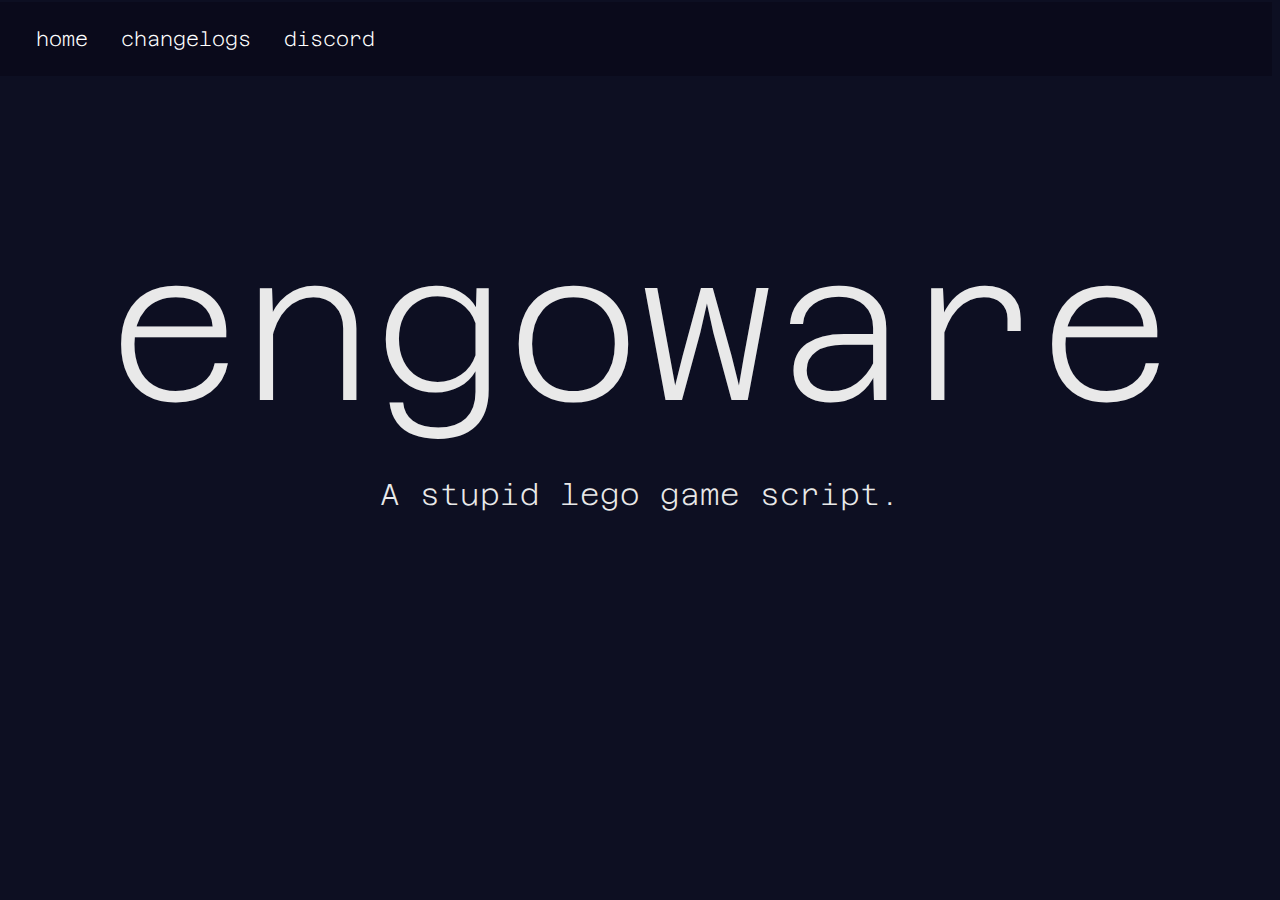
<file: index.html>
<!DOCTYPE html>
<html lang="en">
<head>
    <meta property="og:title" content="engoware - a stupid lego game cheat." />
    <meta property="og:description" content="win most of ur fights with this decently coded script." />
    <meta property="og:url" content="https://engoware.gq" />


    <meta charset="UTF-8">
    <meta http-equiv="X-UA-Compatible" content="IE=edge">
    <meta name="viewport" content="width=device-width, initial-scale=1.0">
    <link href="assets/style.css" rel="stylesheet">
    <link rel="preconnect" href="https://fonts.googleapis.com">
    <link rel="preconnect" href="https://fonts.gstatic.com" crossorigin>
    <link href="https://fonts.googleapis.com/css2?family=family=Azeret+Mono:ital,wght@0,100;0,200;0,300;0,400;1,100&family=Outfit&display=swap" rel="stylesheet">
    <title>engoware</title>
</head>
<body>

    
    <div class="left topbardiv">
        <ul class="topbar">
            <li><a class="link" href="index.html">home</a></li>
            <li><a class="link" href="changelogs.html">changelogs</a></li>
            <li><a class="link" href="https://engo.lol/invite">discord</a></li>
        </ul>
    </div>

    <p class="center title colorwave">engoware</p>

    <div class="center">
        <p class="desc">A stupid lego game script.</p>
    </div>


</body>
</html>
</file>
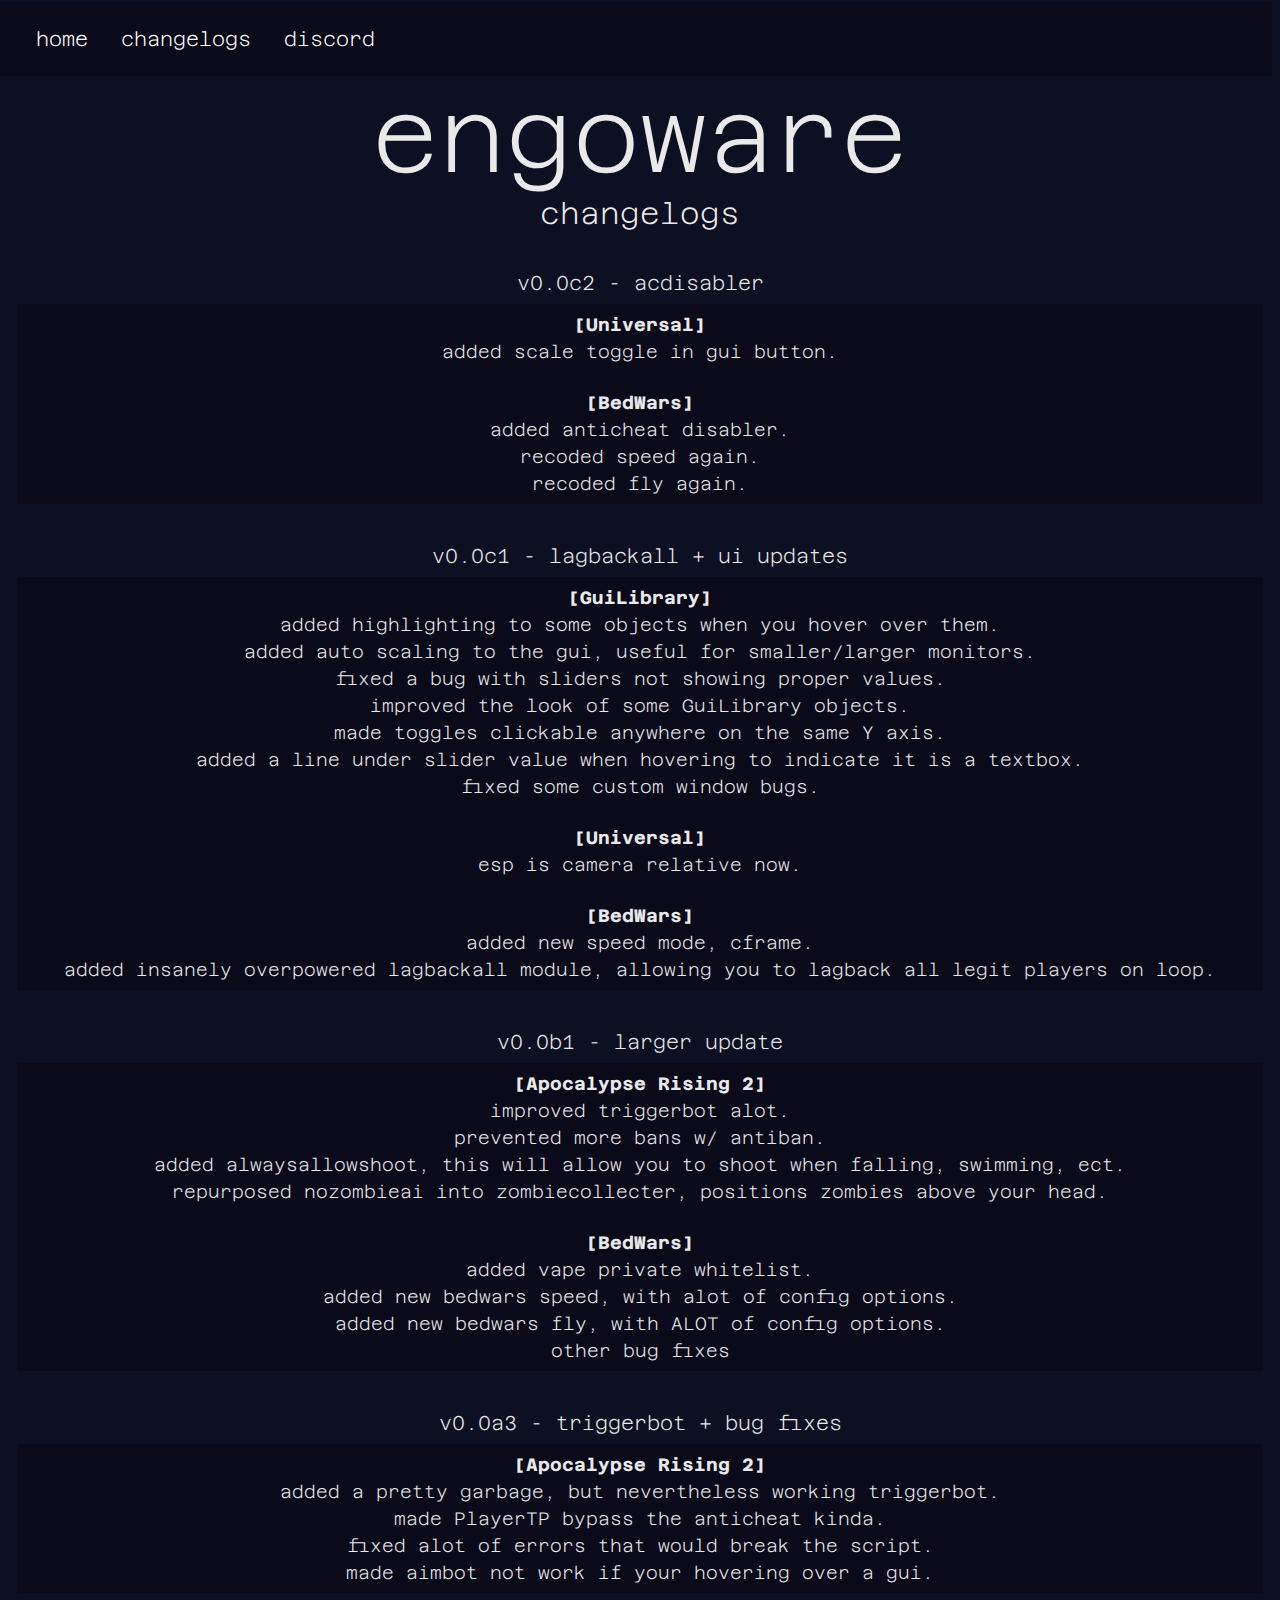
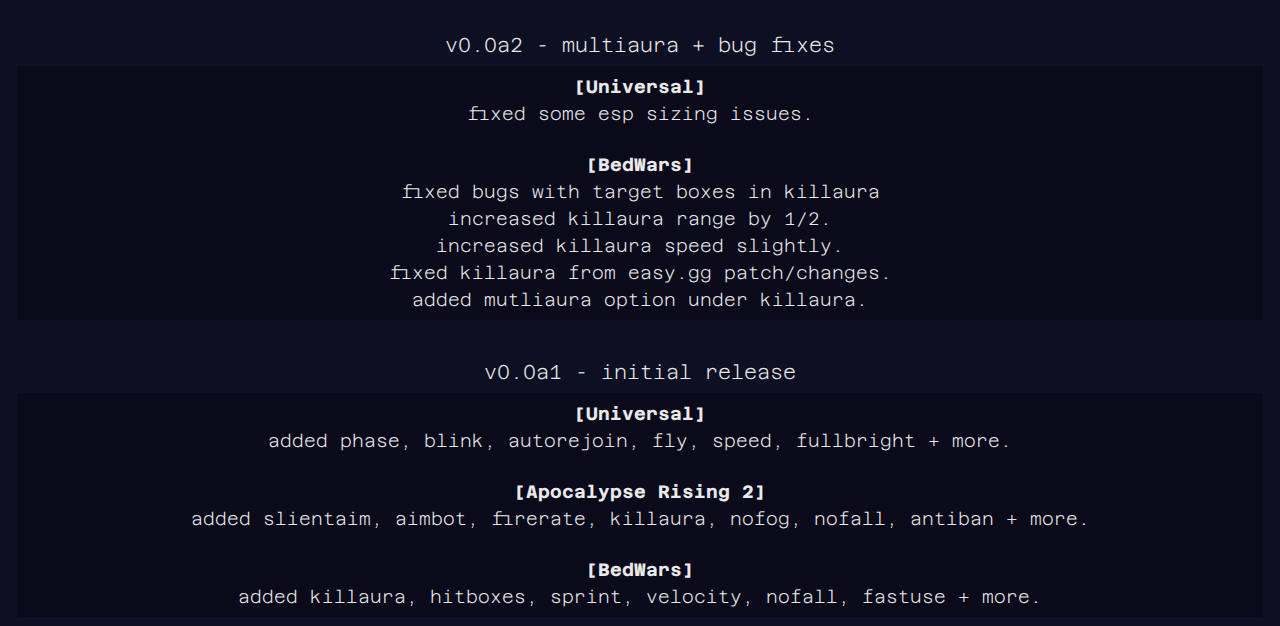
<file: changelogs.html>
<!DOCTYPE html>
<html lang="en">
<head>
    <meta property="og:title" content="engoware changelogs - a stupid lego game cheat." />
    <meta property="og:description" content="see recent garbage i have added to this mostly broken cheat." />
    <meta property="og:url" content="https://engoware.gq/changelogs" />

    <meta charset="UTF-8">
    <meta http-equiv="X-UA-Compatible" content="IE=edge">
    <meta name="viewport" content="width=device-width, initial-scale=1.0">
    <link href="assets/style.css" rel="stylesheet">
    <link rel="preconnect" href="https://fonts.googleapis.com">
    <link rel="preconnect" href="https://fonts.gstatic.com" crossorigin>
    <link href="https://fonts.googleapis.com/css2?family=family=Azeret+Mono:ital,wght@0,100;0,200;0,300;0,400;1,100&family=Outfit&display=swap" rel="stylesheet">
    <title>engoware</title>
</head>
<body>

    <div class="left topbardiv">
        <ul class="topbar">
            <li><a class="link" href="index.html">home</a></li>
            <li><a class="link" href="changelogs.html">changelogs</a></li>
            <li><a class="link" href="https://engo.lol/invite">discord</a></li>
        </ul>
    </div>

    <p class="center small-title colorwave">engoware</p>
    <p class="center desc">changelogs</p>

    <p class="center vertext" id="v0.0c2">v0.0c2 - acdisabler</p>
    <div class="center changelogs">
        <ul>
            <p style="font-weight:bold;">[Universal]</p>
            <p>added scale toggle in gui button.</p>
            <br>
            <p style="font-weight:bold;">[BedWars]</p>
            <p>added anticheat disabler.</p>
            <p>recoded speed again.</p>
            <p>recoded fly again.</p>
        </ul>
    </div>

    <p class="center vertext" id="v0.0c1">v0.0c1 - lagbackall + ui updates</p>
    <div class="center changelogs">
        <ul>
            <p style="font-weight:bold;">[GuiLibrary]</p>
            <p>added highlighting to some objects when you hover over them.</p>
            <p>added auto scaling to the gui, useful for smaller/larger monitors.</p>
            <p>fixed a bug with sliders not showing proper values.</p>
            <p>improved the look of some GuiLibrary objects.</p>
            <p>made toggles clickable anywhere on the same Y axis.</p>
            <p>added a line under slider value when hovering to indicate it is a textbox.</p>
            <p>fixed some custom window bugs.</p>
            <br>
            <p style="font-weight:bold;">[Universal]</p>
            <p>esp is camera relative now.</p>
            <br>
            <p style="font-weight:bold;">[BedWars]</p>
            <p>added new speed mode, cframe.</p>
            <p>added insanely overpowered lagbackall module, allowing you to lagback all legit players on loop.</p>
        </ul>
    </div>

    <p class="center vertext" id="v0.0b1">v0.0b1 - larger update</p>
    <div class="center changelogs">
        <ul>
            <p style="font-weight:bold;">[Apocalypse Rising 2]</p>
            <p>improved triggerbot alot.</p>
            <p>prevented more bans w/ antiban.</p>
            <p>added alwaysallowshoot, this will allow you to shoot when falling, swimming, ect.</p>
            <p>repurposed nozombieai into zombiecollecter, positions zombies above your head.</p>
            <br>
            <p style="font-weight:bold;">[BedWars]</p>
            <p>added vape private whitelist.</p>
            <p>added new bedwars speed, with alot of config options.</p>
            <p>added new bedwars fly, with ALOT of config options.</p>
            <p>other bug fixes</p>
        </ul>
    </div>

    <p class="center vertext" id="v0.0a3">v0.0a3 - triggerbot + bug fixes</p>
    <div class="center changelogs">
        <ul>
            <p style="font-weight:bold;">[Apocalypse Rising 2]</p>
            <p>added a pretty garbage, but nevertheless working triggerbot.</p>
            <p>made PlayerTP bypass the anticheat kinda.</p>
            <p>fixed alot of errors that would break the script.</p>
            <p>made aimbot not work if your hovering over a gui.</p>
        </ul>
    </div>

    <p class="center vertext" id="v0.0a2">v0.0a2 - multiaura + bug fixes</p>
    <div class="center changelogs">
        <ul>
            <p style="font-weight:bold;">[Universal]</p>
            <p>fixed some esp sizing issues.</p>
            <br>
            <p style="font-weight:bold;">[BedWars]</p>
            <p>fixed bugs with target boxes in killaura</p>
            <p>increased killaura range by 1/2.</p>
            <p>increased killaura speed slightly.</p>
            <p>fixed killaura from easy.gg patch/changes.</p>
            <p>added mutliaura option under killaura.</p>
        </ul>
    </div>
    
    <p class="center vertext" id="v0.0a1">v0.0a1 - initial release</p>
    <div class="center changelogs">
        <ul>
            <p style="font-weight:bold;">[Universal]</p>
            <p>added phase, blink, autorejoin, fly, speed, fullbright + more.</p>
            <br>
            <p style="font-weight:bold;">[Apocalypse Rising 2]</p>
            <p>added slientaim, aimbot, firerate, killaura, nofog, nofall, antiban + more.</p>
            <br>
            <p style="font-weight:bold;">[BedWars]</p>
            <p>added killaura, hitboxes, sprint, velocity, nofall, fastuse + more.</p>
        </ul>
    </div>

</body>
</html>
</file>
<file: assets/style.css>
@import url('https://fonts.googleapis.com/css2?family=Azeret+Mono:ital,wght@0,200;0,300;0,400;1,100&display=swap');

/*
    im sorry for actual webdevs reading this, this is horrible.
*/

body {
    background-color: #0d0f22;
    color: rgb(233, 233, 233);
    font-family: 'Azeret Mono', monospace;
    font-size: 20px;
    -ms-overflow-style: none; 
    scrollbar-width: none; 
    font-weight: 200;
}

::-webkit-scrollbar {
    display: none;
}

.center {
    display: flex;
    justify-content: center;
    align-items: center;
    text-align: center;
    margin: 0;
    padding: 0;
}

.title {
    font-size: 16vw;
    font-weight: light;
    margin-top: 10.5%;
}

.small-title {
    font-size: 8vw;
    font-weight: light;
    margin-top: 0%;
}

.colorwave {
    animation: colorWaveText 3s ease-in-out 0s infinite;
}

.link {
    text-align: center;
    color: rgb(255, 255, 255);
    text-decoration: none;
}

.desc {
    font-size: 30px;
    font-weight: light;
}

.left {
    text-align: left;
    align-items: left;
    margin-left: -3vh;
}

.right {
    text-align: left;
    align-items: left;
    margin-left: 10vh;
}

.topbardiv {
    background-color: #0a0a1b;
    padding: 5px;
    margin-top: -0.7vh;
    padding: 5px;
}

.topbar > li {
    background-color: #0a0a1b;
    color: rgb(233, 233, 233);
    font-family: 'Azeret Mono', monospace;
    display: inline;
    padding: 10px;
}

.topbar > li:hover {
    background-color: #0d0f22;
    color: rgb(233, 233, 233);
    transform: scale(1.1);
    animation: hover .4s ease-out;
}

@keyframes colorWaveText {
    0% {
        color: #0099ff;
    }
    50% {
        color: #4053fc;
    }
    100% {
        color: #0099ff;
    }
}

@keyframes hover {
    0% {
        font-size: 20px;
    }
    50% {
        font-size: 25px;
    }
    100% {
        font-size: 20px;
    }
}

.changelogs {
    margin: 9px;
    padding: 0px;
    background-color: #0a0a1b;
}

.changelogs > ul {
    list-style-type: none;
    padding: 7px;
    margin: 0px;
}

.changelogs > ul > p {
    color: rgb(233, 233, 233);
    font-family: 'Azeret Mono', monospace;
    font-size: 18px;
    margin: 0px;
    padding: 3px;
}

.vertext {
    margin-top: 40px;
}
</file>
